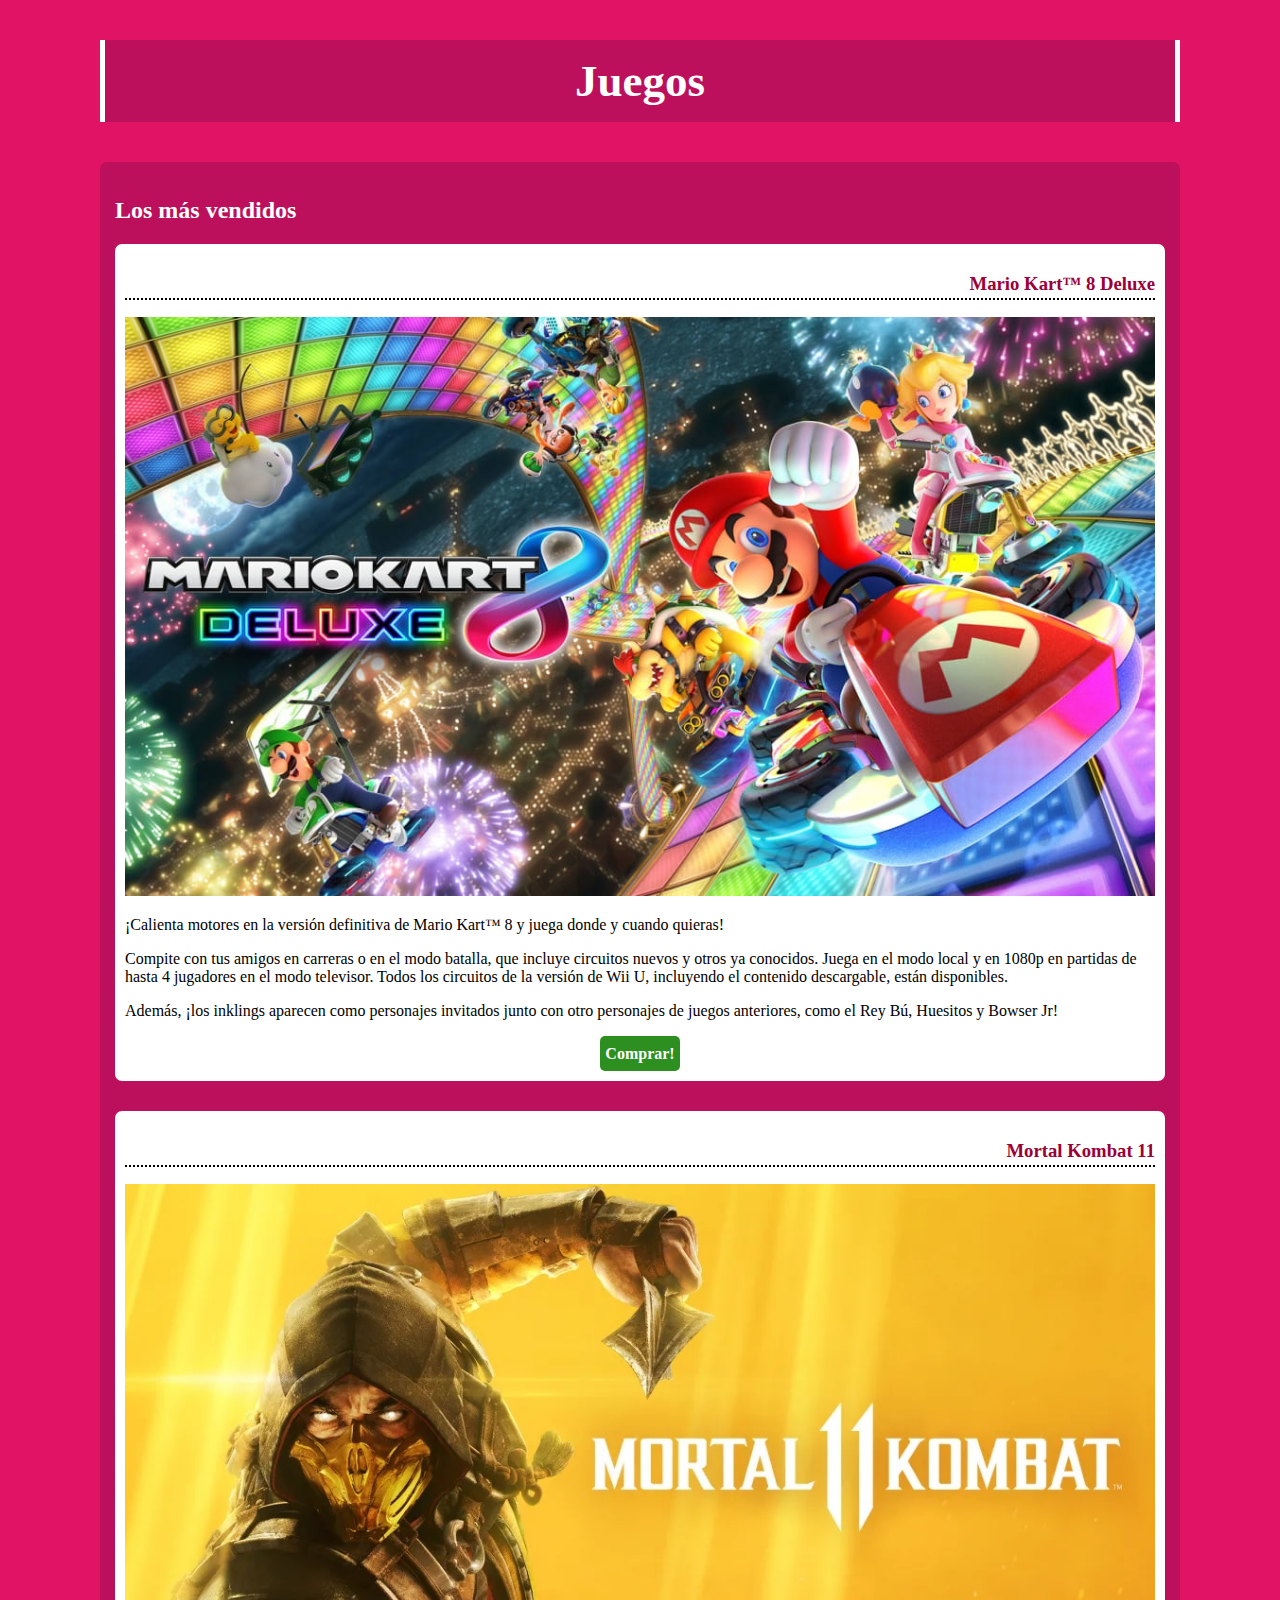
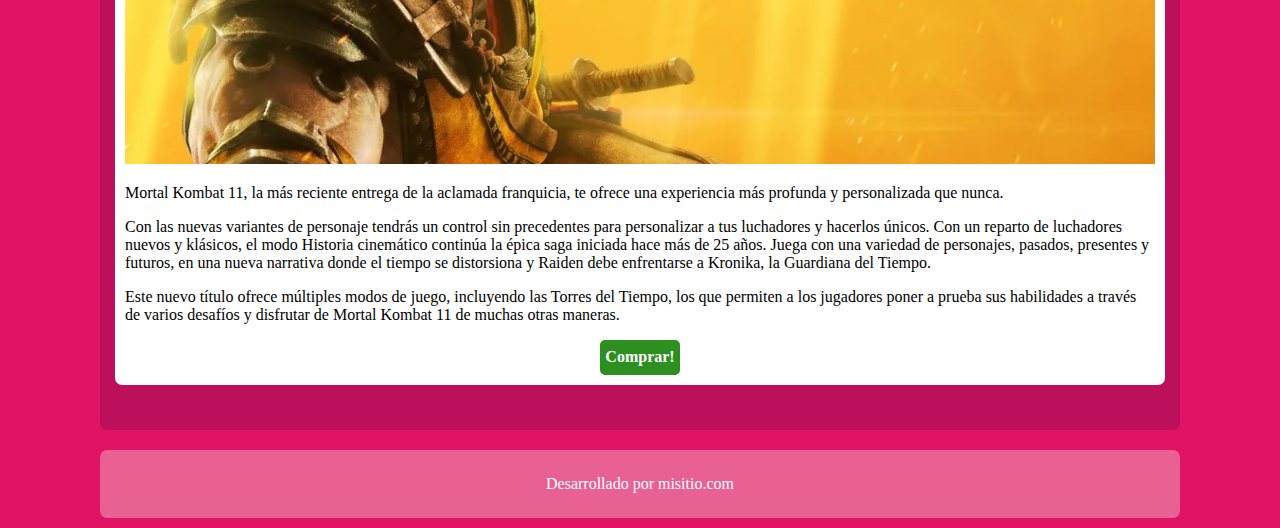
<file: index.html>
<!DOCTYPE html>
<html lang="es">

<head>
    <meta charset="UTF-8">
    <meta http-equiv="X-UA-Compatible" content="IE=edge">
    <meta name="viewport" content="width=device-width, initial-scale=1.0">
    <link rel="stylesheet" href="css/estilos-1.css">
    <title>Juegos</title>
</head>

<body>

    <header class="boxJuegos" id="header">
        <h1>Juegos</h1>
    </header>

    <main>
        <section class="boxJuegos">
            <h2>Los más vendidos</h2>

            <article class="juegos">
                <h3>Mario Kart™ 8 Deluxe</h3>

                <div class="punteado">

                </div>

                <img src="img/mario-kart-8-deluxe.jpg" alt="Portada Mario Kart 8">

                <p>¡Calienta motores en la versión definitiva de Mario Kart™ 8 y juega donde y cuando quieras!</p>

                <p>Compite con tus amigos en carreras o en el modo batalla, que incluye circuitos nuevos y otros ya
                    conocidos.
                    Juega en el modo local y en 1080p en partidas de hasta 4 jugadores en el modo televisor.
                    Todos los circuitos de la versión de Wii U, incluyendo el contenido descargable, están disponibles.
                </p>

                <p>Además, ¡los inklings aparecen como personajes invitados junto con otro personajes de juegos
                    anteriores,
                    como el Rey Bú, Huesitos y Bowser Jr!</p>

                <a class="button" href="pages/producto1.html">Comprar!</a>
            </article>

            <article class="juegos">
                <h3>Mortal Kombat 11</h3>

                <div class="punteado">

                </div>

                <img src="img/mortal-kombat-11.jpg" alt="Portada Mortal Kombat 11">

                <p>Mortal Kombat 11, la más reciente entrega de la aclamada franquicia,
                    te ofrece una experiencia más profunda y personalizada que nunca.</p>

                <p>Con las nuevas variantes de personaje tendrás un control sin precedentes
                    para personalizar a tus luchadores y hacerlos únicos.
                    Con un reparto de luchadores nuevos y klásicos, el modo Historia cinemático
                    continúa la épica saga iniciada hace más de 25 años.
                    Juega con una variedad de personajes, pasados, presentes y futuros,
                    en una nueva narrativa donde el tiempo se distorsiona y Raiden debe
                    enfrentarse a Kronika, la Guardiana del Tiempo.</p>

                <p>Este nuevo título ofrece múltiples modos de juego, incluyendo las Torres del Tiempo,
                    los que permiten a los jugadores poner a prueba sus habilidades a través de varios
                    desafíos y disfrutar de Mortal Kombat 11 de muchas otras maneras.</p>

                <a class="button" href="pages/producto2.html">Comprar!</a>
            </article>
        </section>
    </main>

    <footer class="boxJuegos" id="footer">
        Desarrollado por misitio.com
    </footer>

    <script src="js/main.js"></script>
</body>

</html>
</file>
<file: css/estilos-1.css>
/*Reset*/
body {
    margin: 0;
    padding: 0;
    box-sizing: border-box;
    font-size: 16px;
}

/*Variables colores*/
:root {
    --colorFondo: #E11364;
    --colorDivisor: #BC105C;
    --colorTitulos: #9C0037;
    --colorBotones: #2C8F20;
    --colorFooter: #E96093;
}

body {
    background-color: var(--colorFondo);
}

.boxJuegos {
    background-color: var(--colorDivisor);
    display: flex;
    flex-direction: column;
    text-align: center;
    margin: 100px;
    margin-top: 40px;
    margin-bottom: 20px;
    color: white;
    padding: 15px;
}

#header {
    padding: 5px;
}

section {
    border-radius: 7px;
}

.juegos {
    background-color: white;
    color: var(--colorTitulos);
    border-radius: 7px;
}

h1 {
    font-weight: bold;
    font-size: 45px;
    margin-top: 10px;
    margin-bottom: 10px;
}

h2, p {
    text-align: left;
}

h3 {
    display: flex;
    justify-content: right;
    margin-bottom: 3px;
}

img {
    width: 100%;
}

article{
    padding: 10px;
    margin-bottom: 30px;
}

.punteado {
    border-top: 2px dotted black;
    padding: 5px;
    margin-bottom: 7px;
}

header {
    margin: 1px;
    border-left-style: solid;
    border-right-style: solid;
    border-left-color: white;
    border-right-color: white;
    border-width: 5px;
}

p {
    color: black;
}

a {
    text-decoration: none;
    color: white;
}

.button {
    display: inline-flex;
    border: none;
    background-color: var(--colorBotones);
    border-radius: 5px;
    width: 80px;
    height: 35px;
    align-items: center;
    justify-content: center;
    font-weight: bold;
}

#footer {
    background-color: var(--colorFooter);
    padding: 25px;
    border-radius: 7px;
    margin-bottom: 10px;
    margin-top: 10px;
}
</file>
